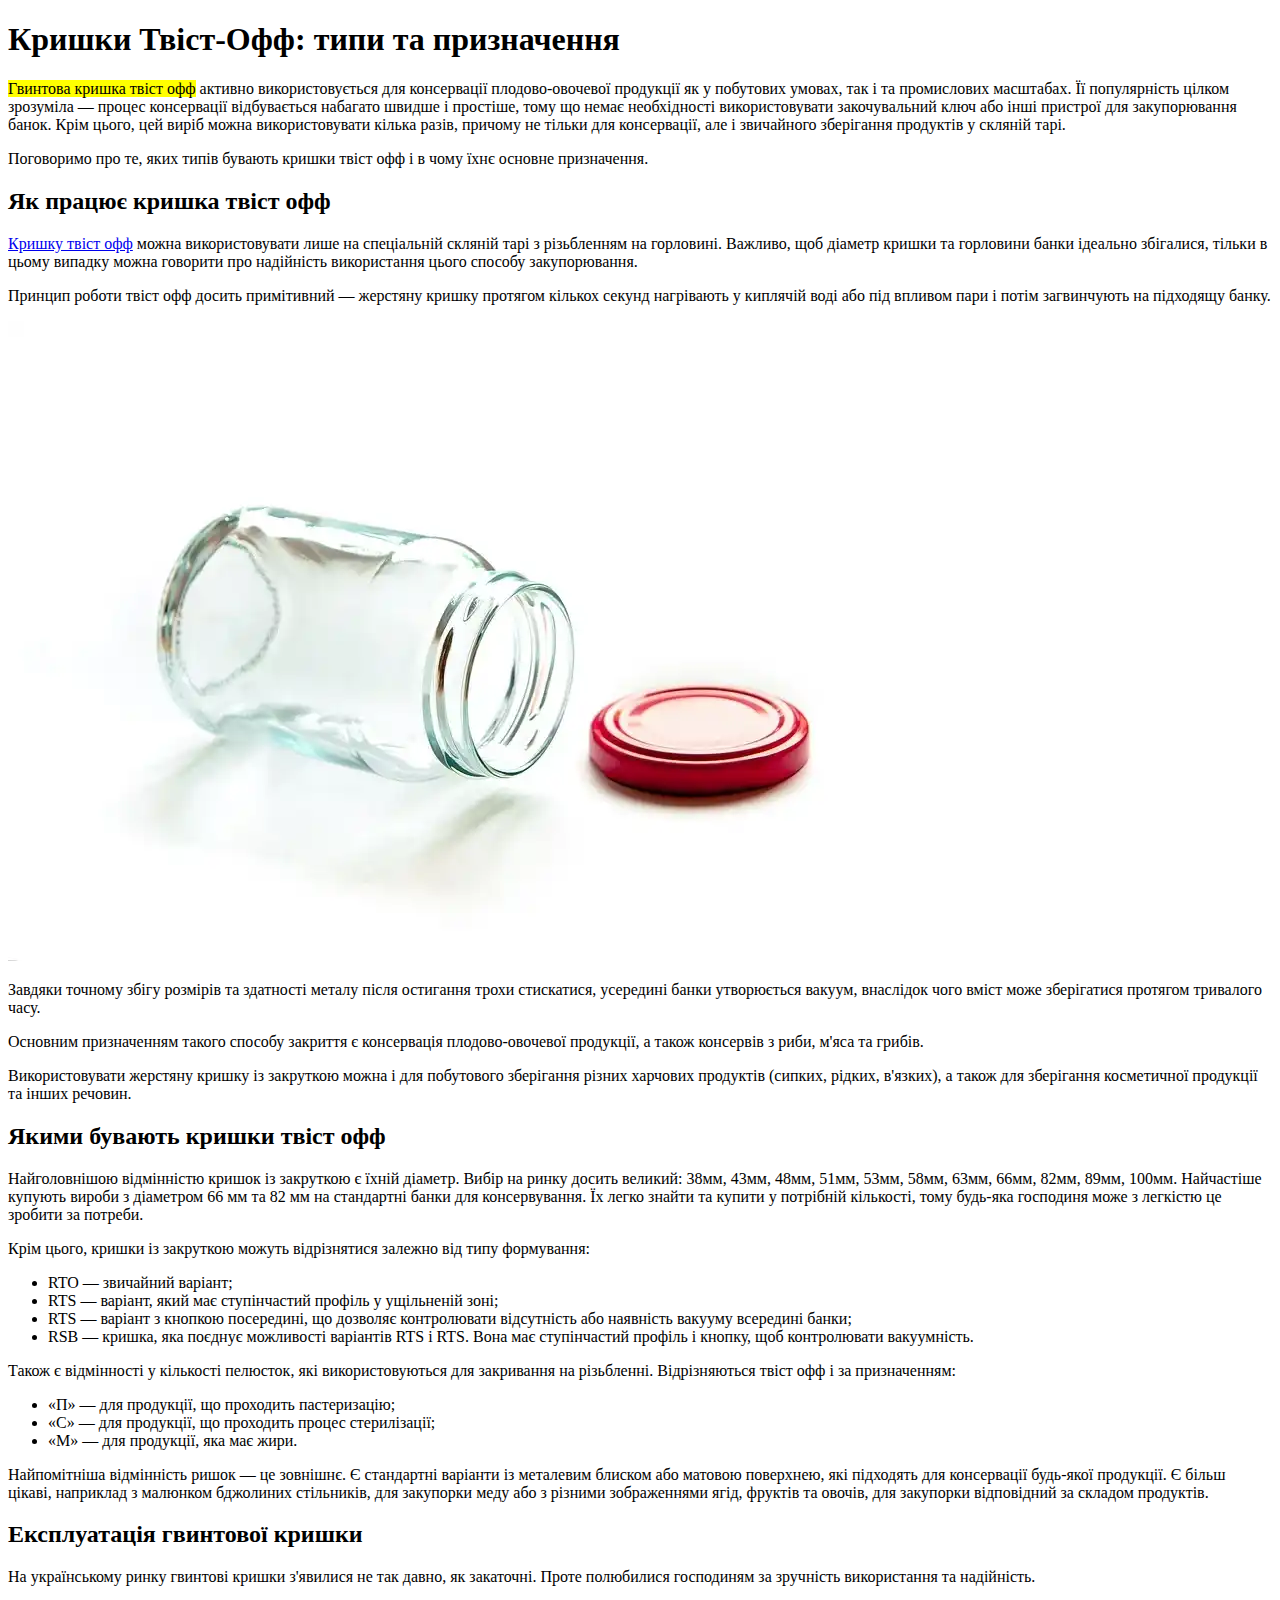
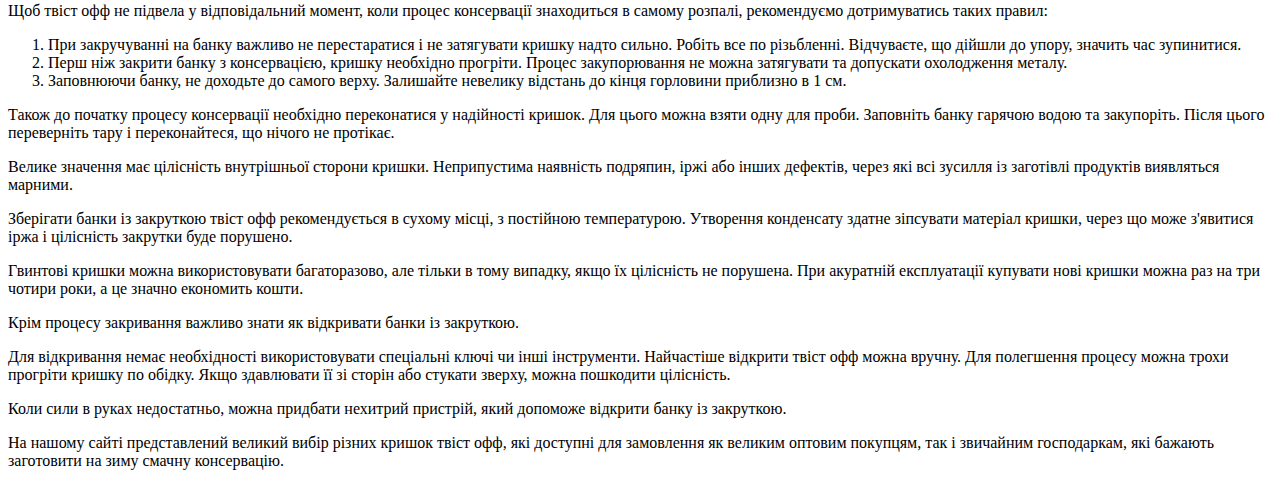
<file: lesson_02/index.html>
<!DOCTYPE html>
<html lang="en">
   <head>
      <meta charset="UTF-8">
      <meta name="viewport" content="width=device-width, initial-scale=1.0">
      <title>Lesson 2</title>
   </head>
   <body>
      <header></header>
      <main>
         <div class="article-wrapper">
            <h1>Кришки Твіст-Офф: типи та призначення</h1>
            <p>
               <mark>Гвинтова кришка твіст офф</mark> активно використовується
               для
               консервації
               плодово-овочевої продукції як у побутових умовах, так і та
               промислових масштабах. Її популярність цілком зрозуміла &mdash;
               процес консервації відбувається набагато швидше і простіше, тому
               що
               немає необхідності використовувати закочувальний ключ або інші
               пристрої для закупорювання банок. Крім цього, цей виріб можна
               використовувати кілька разів, причому не тільки для консервації,
               але
               і звичайного зберігання продуктів у скляній тарі.
            </p>
            <p>
               Поговоримо про те, яких типів бувають кришки твіст офф і в чому
               їхнє
               основне призначення.
            </p>
            <h2>Як працює кришка твіст офф</h2>
            <p>
               <a href="#">Кришку твіст офф</a> можна використовувати лише на
               спеціальній скляній тарі з різьбленням на горловині. Важливо, щоб
               діаметр кришки та
               горловини банки ідеально збігалися, тільки в цьому випадку можна
               говорити про надійність використання цього способу
               закупорювання.
            </p>
            <p>
               Принцип роботи твіст офф досить примітивний &mdash; жерстяну
               кришку
               протягом кількох секунд нагрівають у киплячій воді або під
               впливом
               пари і потім загвинчують на підходящу банку.
            </p>
            <div class="image">
               <img src="img/twist.webp" alt="Банки твіст-офф">
            </div>
            <p>
               Завдяки точному збігу розмірів та здатності металу після
               остигання
               трохи стискатися, усередині банки утворюється вакуум, внаслідок
               чого
               вміст може зберігатися протягом тривалого часу.
            </p>
            <p>
               Основним призначенням такого способу закриття є консервація
               плодово-овочевої продукції, а також консервів з риби, м'яса та
               грибів.
            </p>
            <p>
               Використовувати жерстяну кришку із закруткою можна і для
               побутового
               зберігання різних харчових продуктів (сипких, рідких, в'язких), а
               також для зберігання косметичної продукції та інших речовин.
            </p>
            <h2>Якими бувають кришки твіст офф</h2>
            <p>
               Найголовнішою відмінністю кришок із закруткою є їхній діаметр.
               Вибір на ринку досить великий: 38мм, 43мм, 48мм, 51мм, 53мм,
               58мм,
               63мм, 66мм, 82мм, 89мм, 100мм. Найчастіше купують вироби з
               діаметром 66
               мм та 82 мм на стандартні банки для консервування. Їх легко
               знайти
               та купити у потрібній кількості, тому будь-яка господиня може з
               легкістю це зробити за потреби.
            </p>
            <p>
               Крім цього, кришки із закруткою можуть відрізнятися залежно від
               типу формування:
            </p>
            <ul>
               <li>RTO &mdash; звичайний варіант;</li>
               <li>
                  RTS &mdash; варіант, який має ступінчастий профіль
                  у ущільненій зоні;
               </li>
               <li>
                  RTS &mdash; варіант з кнопкою посередині, що
                  дозволяє контролювати відсутність або наявність вакууму
                  всередині
                  банки;
               </li>
               <li>
                  RSB &mdash; кришка, яка поєднує можливості
                  варіантів RTS і RTS. Вона має ступінчастий профіль і кнопку,
                  щоб
                  контролювати вакуумність.
               </li>
            </ul>
            <p>
               Також є відмінності у кількості пелюсток, які використовуються
               для
               закривання на різьбленні. Відрізняються твіст офф і за
               призначенням:
            </p>
            <ul>
               <li>
                  «П» &mdash; для продукції, що проходить
                  пастеризацію;
               </li>
               <li>
                  «С» &mdash; для продукції, що проходить процес
                  стерилізації;
               </li>
               <li>«M» &mdash; для продукції, яка має жири.</li>
            </ul>
            <p>
               Найпомітніша відмінність ришок &mdash; це зовнішнє. Є стандартні
               варіанти із металевим блиском або матовою поверхнею, які
               підходять
               для консервації будь-якої продукції. Є більш цікаві, наприклад з
               малюнком бджолиних стільників, для закупорки меду або з різними
               зображеннями ягід, фруктів та овочів, для закупорки відповідний
               за
               складом продуктів.
            </p>
            <h2>Експлуатація гвинтової кришки</h2>
            <p>
               На українському ринку гвинтові кришки з'явилися не так давно, як
               закаточні. Проте полюбилися господиням за зручність використання
               та
               надійність.
            </p>
            <p>
               Щоб твіст офф не підвела у відповідальний момент, коли процес
               консервації знаходиться в самому розпалі, рекомендуємо
               дотримуватись
               таких правил:
            </p>
            <ol>
               <li>
                  При закручуванні на банку важливо не перестаратися
                  і не затягувати кришку надто сильно. Робіть все по різьбленні.
                  Відчуваєте, що дійшли до упору, значить час зупинитися.
               </li>
               <li>
                  Перш ніж закрити банку з консервацією, кришку
                  необхідно прогріти. Процес закупорювання не можна затягувати
                  та
                  допускати охолодження металу.
               </li>
               <li>
                  Заповнюючи банку, не доходьте до самого верху.
                  Залишайте невелику відстань до кінця горловини приблизно в 1
                  см.
               </li>
            </ol>
            <p>
               Також до початку процесу консервації необхідно переконатися у
               надійності кришок. Для цього можна взяти одну для проби.
               Заповніть
               банку гарячою водою та закупоріть. Після цього переверніть тару і
               переконайтеся, що нічого не протікає.
            </p>
            <p>
               Велике значення має цілісність внутрішньої сторони кришки.
               Неприпустима наявність подряпин, іржі або інших дефектів, через
               які
               всі зусилля із заготівлі продуктів виявляться марними.
            </p>
            <p>Зберігати <span>банки із закруткою твіст офф</span>
               рекомендується в
               сухому місці, з
               постійною температурою. Утворення конденсату здатне зіпсувати
               матеріал кришки, через що може з'явитися іржа і цілісність
               закрутки
               буде порушено.
            </p>
            <p>
               Гвинтові кришки можна використовувати багаторазово, але тільки в
               тому випадку, якщо їх цілісність не порушена. При акуратній
               експлуатації купувати нові кришки можна раз на три чотири роки, а
               це
               значно економить кошти.
            </p>
            <p>
               Крім процесу закривання важливо знати як відкривати банки із
               закруткою.
            </p>
            <p>
               Для відкривання немає необхідності використовувати спеціальні
               ключі
               чи інші інструменти. Найчастіше відкрити твіст офф можна вручну.
               Для
               полегшення процесу можна трохи прогріти кришку по обідку. Якщо
               здавлювати її зі сторін або стукати зверху, можна пошкодити
               цілісність.
            </p>
            <p>
               Коли сили в руках недостатньо, можна придбати нехитрий пристрій,
               який допоможе відкрити банку із закруткою.
            </p>
            <p>
               На нашому сайті представлений великий вибір різних кришок твіст
               офф,
               які доступні для замовлення як великим оптовим покупцям, так і
               звичайним господаркам, які бажають заготовити на зиму смачну
               консервацію.
            </p>
         </div>
      </main>
      <footer></footer>
   </body>
</html>
</file>
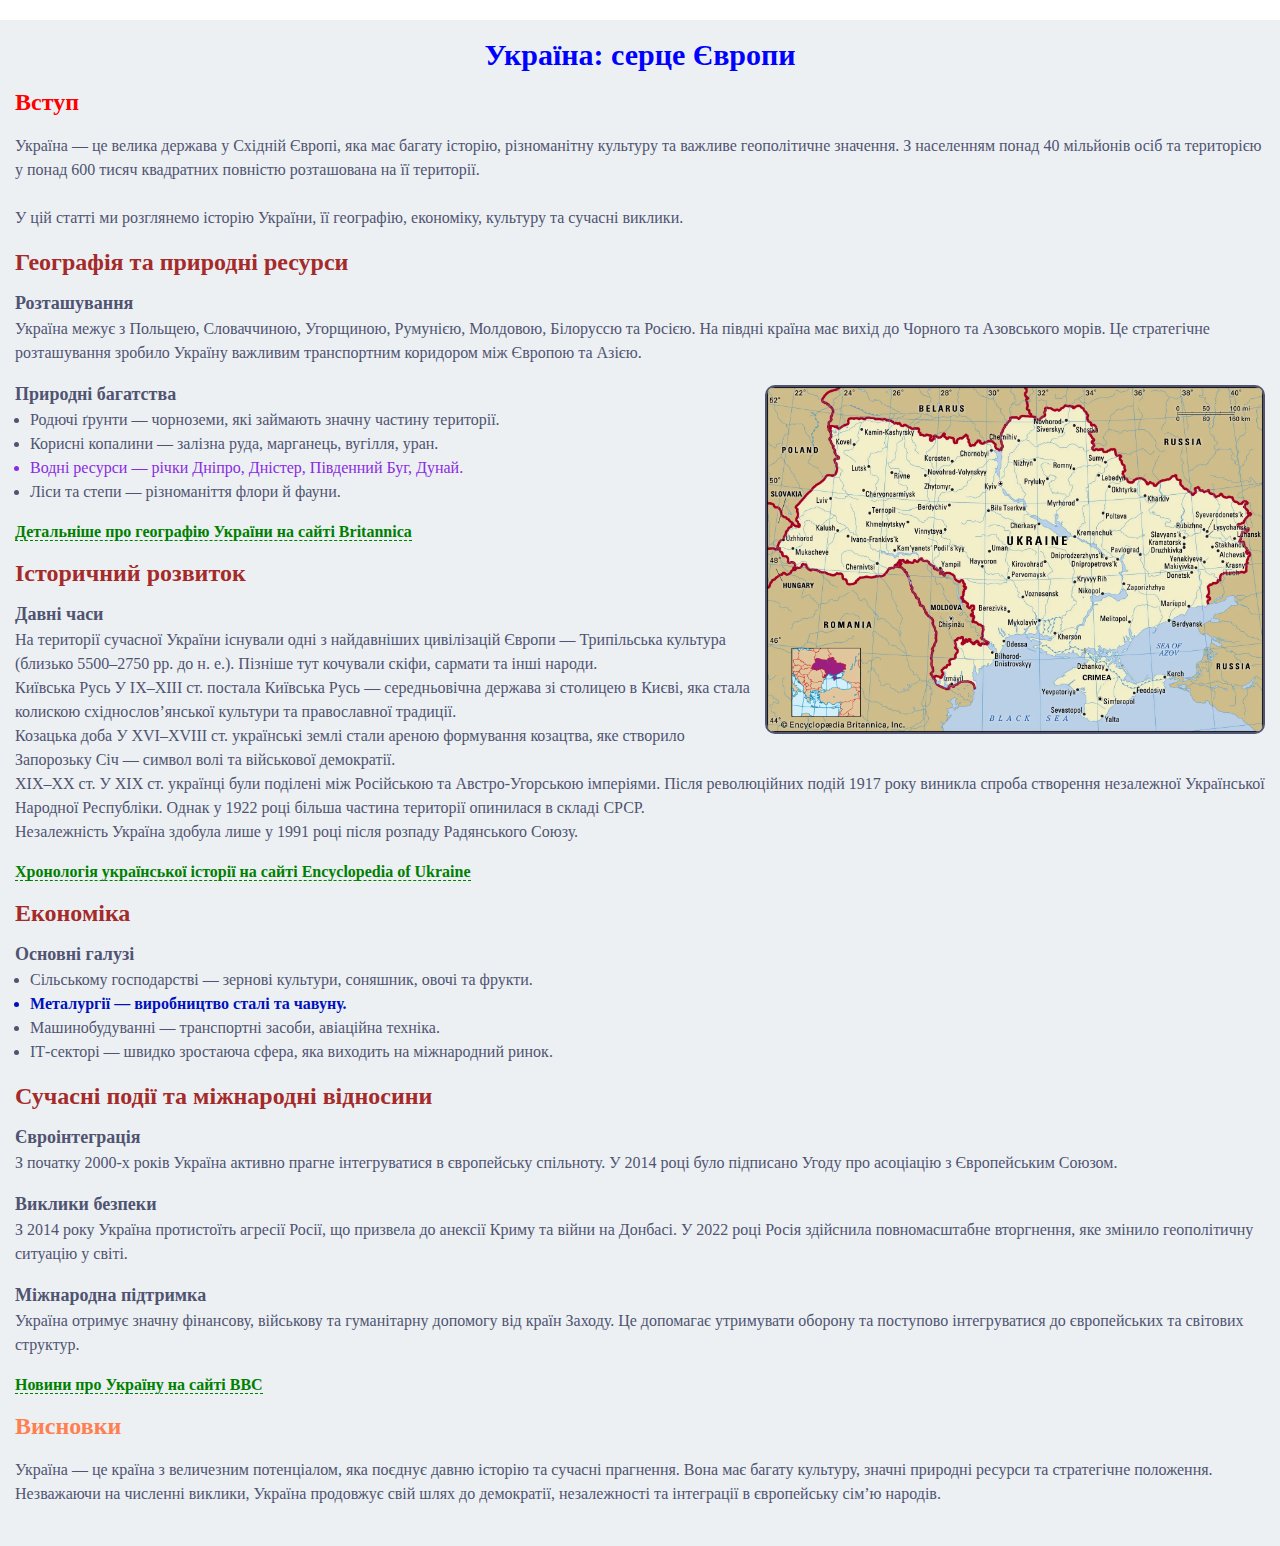
<file: lesson_03/index.html>
<!DOCTYPE html>
<html lang="uk">
   <head>
      <meta charset="UTF-8">
      <meta name="viewport" content="width=device-width, initial-scale=1.0">
      <title>Lesson 3</title>
      <link rel="stylesheet" href="css/style.css">
   </head>
   <body>
      <article class="article">
         <h1 class="article__title" id="main_title">Україна: серце Європи</h1>
         <h2 class="article__sub-title first_sub-title">Вступ</h2>
         <p>
            Україна — це велика держава у Східній Європі, яка має багату історію, різноманітну культуру та важливе геополітичне значення. З населенням понад 40 мільйонів осіб та територією у понад 600 тисяч квадратних повністю розташована на її
            території.
            <br>
            <br>
            У цій статті ми розглянемо історію України, її географію, економіку, культуру та сучасні виклики.
         </p>
         <h2 class="article__sub-title">Географія та природні ресурси</h2>
         <h3 class="article__sub-sub-title">Розташування</h3>
         <p>
            Україна межує з Польщею, Словаччиною, Угорщиною, Румунією, Молдовою, Білоруссю та Росією. На півдні країна має вихід до Чорного та Азовського морів. Це стратегічне розташування зробило Україну важливим транспортним коридором між Європою
            та Азією.
         </p>
         <div class="article__image">
            <img src="img/ukraine_map.webp" alt="Мапа України" class="article__img" title="Мапа України">
         </div>
         <h3 class="article__sub-sub-title">Природні багатства</h3>
         <ul class="article__list">
            <li>Родючі ґрунти — чорноземи, які займають значну частину території.</li>
            <li>Корисні копалини — залізна руда, марганець, вугілля, уран.</li>
            <li class="item">Водні ресурси — річки Дніпро, Дністер, Південний Буг, Дунай.</li>
            <li>Ліси та степи — різноманіття флори й фауни.</li>
         </ul>
         <a href="https://www.britannica.com/place/Ukraine" target="_blank">
            Детальніше про географію України на сайті
            Britannica
         </a>
         <h2 class="article__sub-title">Історичний розвиток</h2>
         <h3 class="article__sub-sub-title">Давні часи</h3>
         <p>
            На території сучасної України існували одні з найдавніших цивілізацій Європи — Трипільська культура (близько 5500–2750 рр. до н. е.). Пізніше тут кочували скіфи, сармати та інші
            народи.
            <br>
            Київська Русь
            У IX–XIII ст. постала Київська Русь — середньовічна держава зі столицею в Києві, яка стала колискою східнослов’янської культури та православної традиції.
            <br>
            Козацька доба
            У XVI–XVIII ст. українські землі стали ареною формування козацтва, яке створило Запорозьку Січ — символ волі та військової демократії.
            <br>
            XIX–XX ст.
            У XIX ст. українці були поділені між Російською та Австро-Угорською
            імперіями. Після революційних подій 1917 року виникла спроба
            створення незалежної Української Народної Республіки. Однак у 1922
            році більша частина території опинилася в складі СРСР.
            <br>
            Незалежність Україна здобула лише у 1991 році після розпаду
            Радянського Союзу.
         </p>
         <a href="https://www.encyclopediaofukraine.com/" target="_blank">
            Хронологія української історії на сайті Encyclopedia
            of Ukraine
         </a>
         <h2 class="article__sub-title">Економіка</h2>
         <h3 class="article__sub-sub-title">Основні галузі</h3>
         <ul class="article__list list_productions">
            <li> Сільському господарстві — зернові культури, соняшник, овочі та фрукти.</li>
            <li>Металургії — виробництво сталі та чавуну.</li>
            <li>Машинобудуванні — транспортні засоби, авіаційна техніка.</li>
            <li>ІТ-секторі — швидко зростаюча сфера, яка виходить на міжнародний ринок.</li>
         </ul>
         <h2 class="article__sub-title">Сучасні події та міжнародні відносини</h2>
         <h3 class="article__sub-sub-title">Євроінтеграція</h3>
         <p>
            З початку 2000-х років Україна активно прагне інтегруватися в
            європейську спільноту. У 2014 році було підписано Угоду про
            асоціацію з Європейським Союзом.
         </p>
         <h3 class="article__sub-sub-title">Виклики безпеки</h3>
         <p>
            З 2014 року Україна протистоїть агресії Росії, що призвела до
            анексії Криму та війни на Донбасі. У 2022 році Росія здійснила
            повномасштабне вторгнення, яке змінило геополітичну ситуацію у
            світі.
         </p>
         <h3 class="article__sub-sub-title">Міжнародна підтримка</h3>
         <p>
            Україна отримує значну фінансову, військову та гуманітарну допомогу
            від країн Заходу. Це допомагає утримувати оборону та поступово
            інтегруватися до європейських та світових структур.
         </p>
         <a href="https://www.bbc.com/ukrainian" target="_blank">Новини про Україну на сайті BBC</a>
         <h2 class="article__sub-title last_sub-title">Висновки</h2>
         <p>
            Україна — це країна з величезним потенціалом, яка поєднує давню
            історію та сучасні прагнення. Вона має багату культуру, значні
            природні ресурси та стратегічне положення. Незважаючи на численні
            виклики, Україна продовжує свій шлях до демократії, незалежності та
            інтеграції в європейську сім’ю народів.
         </p>
      </article>
   </body>
</html>
</file>
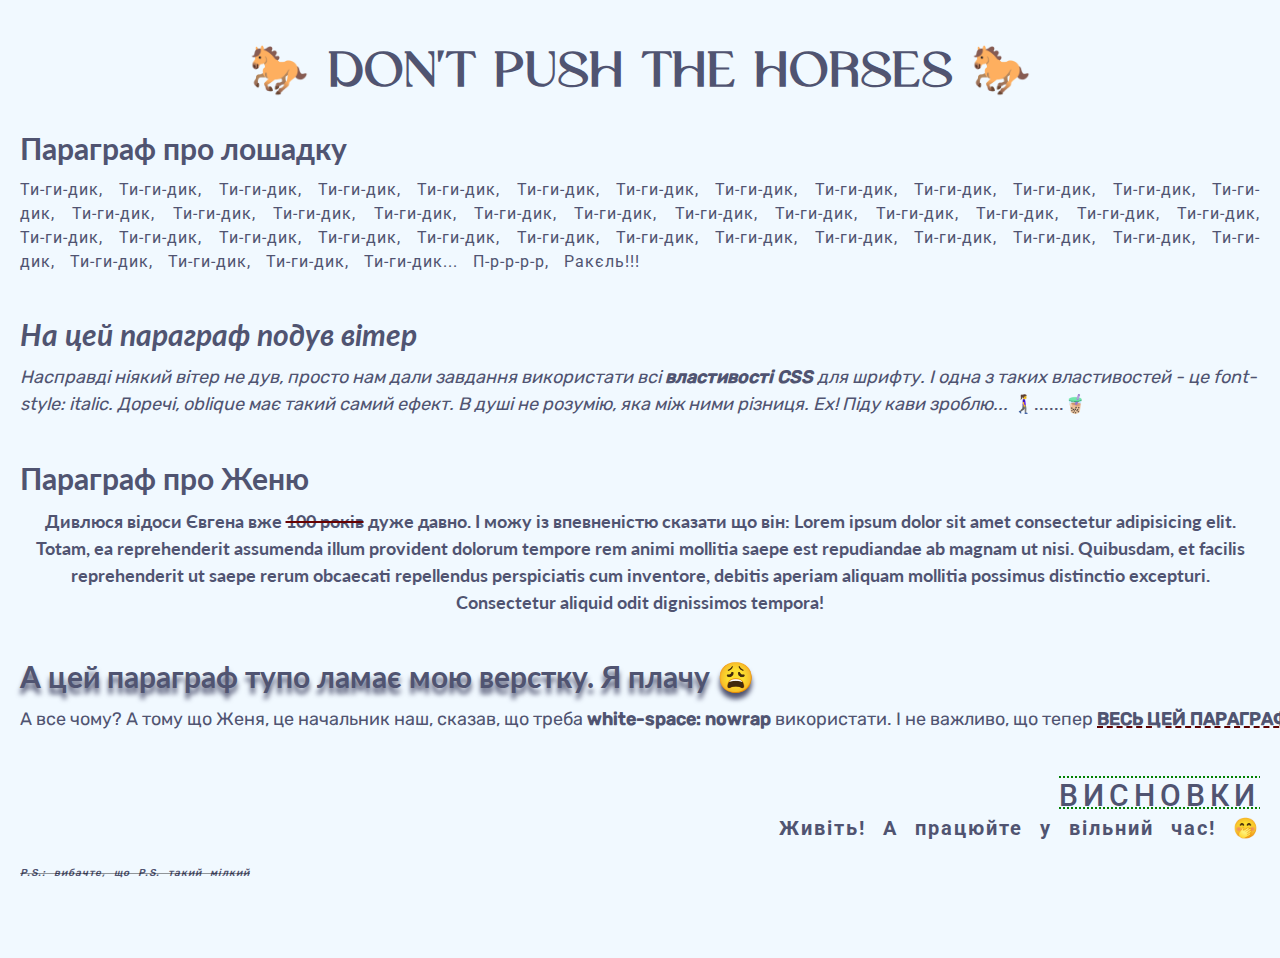
<file: lesson_04/index.html>
<!DOCTYPE html>
<html lang="uk">
   <head>
      <meta charset="UTF-8">
      <meta name="viewport" content="width=device-width, initial-scale=1.0">
      <title>Lesson 4</title>
      <link rel="preconnect" href="https://fonts.googleapis.com">
      <link rel="preconnect" href="https://fonts.gstatic.com" crossorigin>
      <link href="https://fonts.googleapis.com/css2?family=Roboto:wght@400;500&display=swap" rel="stylesheet">
      <link href="https://fonts.googleapis.com/css2?family=Lato:wght@400;700&display=swap" rel="stylesheet">
      <link rel="stylesheet" href="css/style.css">
   </head>
   <body>
      <article class="article">
         <h1 class="title letter-spacing">🐎 Don't push the horses 🐎</h1>

         <h2 class="sub__title">Параграф про лошадку</h2>
         <p class="one">Ти-ги-дик, Ти-ги-дик, Ти-ги-дик, Ти-ги-дик, Ти-ги-дик, Ти-ги-дик, Ти-ги-дик, Ти-ги-дик, Ти-ги-дик, Ти-ги-дик, Ти-ги-дик, Ти-ги-дик, Ти-ги-дик, Ти-ги-дик, Ти-ги-дик, Ти-ги-дик, Ти-ги-дик, Ти-ги-дик, Ти-ги-дик, Ти-ги-дик, Ти-ги-дик, Ти-ги-дик, Ти-ги-дик, Ти-ги-дик, Ти-ги-дик, Ти-ги-дик, Ти-ги-дик, Ти-ги-дик, Ти-ги-дик, Ти-ги-дик, Ти-ги-дик, Ти-ги-дик, Ти-ги-дик, Ти-ги-дик, Ти-ги-дик, Ти-ги-дик, Ти-ги-дик, Ти-ги-дик, Ти-ги-дик, Ти-ги-дик, Ти-ги-дик, Ти-ги-дик... П-р-р-р-р, Ракєль!!!</p>

         <h2 class="sub__title italic">На цей параграф подув вітер</h2>
         <p class="two">Насправді ніякий вітер не дув, просто нам дали завдання використати всі <span class="bold">властивості CSS</span> для шрифту. І одна з таких властивостей - це font-style: italic. Доречі, oblique має такий самий ефект. В душі не розумію, яка між ними різниця. Ех! Піду кави зроблю... <span class="normal">🚶‍♀️‍➡️......🧋</span></p>

         <h2 class="sub__title">Параграф про Женю</h2>
         <p class="three align-center">Дивлюся відоси Євгена вже <span class="bold line-through">100 років</span> дуже давно. І можу із впевненістю сказати що він: Lorem ipsum dolor sit amet consectetur adipisicing elit. Totam, ea reprehenderit assumenda illum provident dolorum tempore rem animi mollitia saepe est repudiandae ab magnam ut nisi. Quibusdam, et facilis reprehenderit ut saepe rerum obcaecati repellendus perspiciatis cum inventore, debitis aperiam aliquam mollitia possimus distinctio excepturi. Consectetur aliquid odit dignissimos tempora!</p>

         <h2 class="sub__title shadow">А цей параграф тупо ламає мою верстку. Я плачу 😩</h2>
         <p class="four">А все чому? А тому що Женя, це начальник наш, сказав, що треба <span class="bold">white-space: nowrap</span> використати. І не важливо, що тепер <span class="uppercase bold underline">весь цей параграф</span> в одну строчку, як паровозік вистроївся... Ту-тууууу! Чух-чух, чух-чух! Чух-чух, чух-чух! Чух-чух, чух-чух! Чух-чух, чух-чух! Чух-чух, чух-чух! Чух-чух, чух-чух! Чух-чух, чух-чух! Чух-чух, чух-чух! Чух-чух, чух-чух! Чух-чух, чух-чух! Чух-чух, чух-чух! Чух-чух, чух-чух! Чух-чух, чух-чух! Чух-чух, чух-чух! </p>

         <h2 class="sub__title last uppercase">Висновки</h2>
         <p class="five">Живіть! А працюйте у вільний час! 🤭</p>

         <p class="ps">P.S.: вибачте, що P.S. такий мілкий</p>
      </article>
   </body>
</html>
</file>
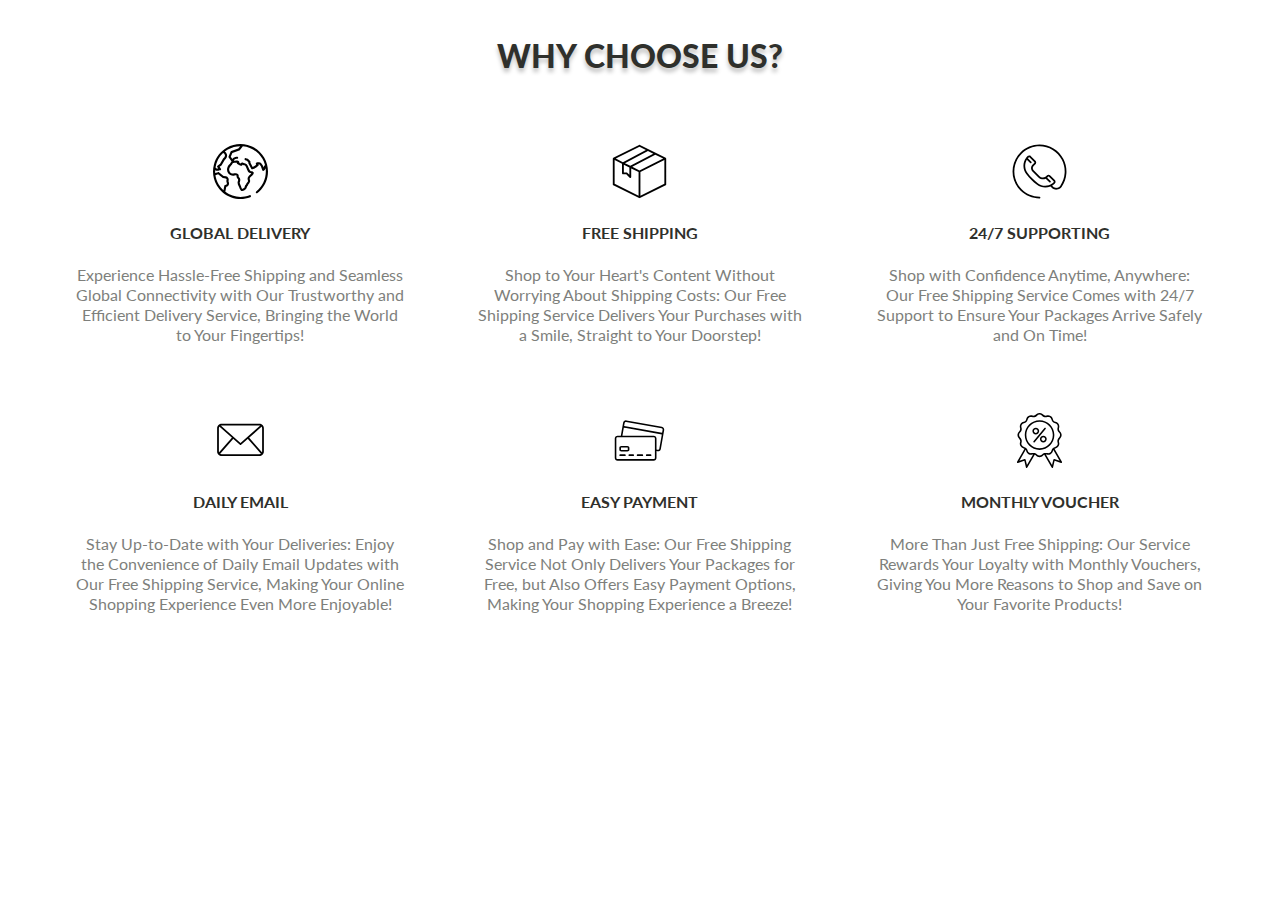
<file: lesson_05/index.html>
<!DOCTYPE html>
<html lang="en">
   <head>
      <meta charset="UTF-8">
      <meta name="viewport" content="width=device-width, initial-scale=1.0">
      <title>Lesson 5</title>
      <link rel="preconnect" href="https://fonts.googleapis.com">
      <link rel="preconnect" href="https://fonts.gstatic.com" crossorigin>
      <link href="https://fonts.googleapis.com/css2?family=Lato:wght@400;700;900&display=swap" rel="stylesheet">
      <link rel="stylesheet" href="css/style.css">
   </head>
   <body>
      <section class="reasons">
         <div class="reasons__container">
            <h1 class="title">WHY CHOOSE US?</h1>
            <div class="reasons__items">
               <div class="reasons__intem">
                  <img src="img/earth.svg" alt="earth-icon" class="reasons__img" width="55" height="55">
                  <h2 class="reasons__sub-title">GLOBAL DELIVERY</h2>
                  <p class="reasons__text">Experience Hassle-Free Shipping and Seamless Global Connectivity with Our Trustworthy and Efficient Delivery Service, Bringing the World to Your Fingertips!</p>
               </div>
               <div class="reasons__intem">
                  <img src="img/box.svg" alt="box-icon" class="reasons__img" width="55" height="55">
                  <h2 class="reasons__sub-title">FREE SHIPPING</h2>
                  <p class="reasons__text">Shop to Your Heart's Content Without Worrying About Shipping Costs: Our Free Shipping Service Delivers Your Purchases with a Smile, Straight to Your Doorstep!</p>
               </div>
               <div class="reasons__intem">
                  <img src="img/phone.svg" alt="phone-icon" class="reasons__img" width="55" height="55">
                  <h2 class="reasons__sub-title">24/7 SUPPORTING</h2>
                  <p class="reasons__text">Shop with Confidence Anytime, Anywhere: Our Free Shipping Service Comes with 24/7 Support to Ensure Your Packages Arrive Safely and On Time!</p>
               </div>
               <div class="reasons__intem">
                  <img src="img/mail.svg" alt="mail-icon" class="reasons__img" width="55" height="55">
                  <h2 class="reasons__sub-title">DAILY EMAIL</h2>
                  <p class="reasons__text">Stay Up-to-Date with Your Deliveries: Enjoy the Convenience of Daily Email Updates with Our Free Shipping Service, Making Your Online Shopping Experience Even More Enjoyable!</p>
               </div>
               <div class="reasons__intem">
                  <img src="img/card.svg" alt="card-icon" class="reasons__img" width="55" height="55">
                  <h2 class="reasons__sub-title">EASY PAYMENT</h2>
                  <p class="reasons__text">Shop and Pay with Ease: Our Free Shipping Service Not Only Delivers Your Packages for Free, but Also Offers Easy Payment Options, Making Your Shopping Experience a Breeze!</p>
               </div>
               <div class="reasons__intem">
                  <img src="img/voucher.svg" alt="voucher-icon" class="reasons__img" width="55" height="55">
                  <h2 class="reasons__sub-title">MONTHLY  VOUCHER</h2>
                  <p class="reasons__text">More Than Just Free Shipping: Our Service Rewards Your Loyalty with Monthly Vouchers, Giving You More Reasons to Shop and Save on Your Favorite Products!</p>
               </div>
            </div>
         </div>
      </section>
   </body>
</html>
</file>
<file: lesson_03/css/style.css>
@import url(reset.css);

html,
body {
   color: #505471;
   font-family: 'trebuchet ms', 'sans-serif';
}

.article {
   max-width: 1280px;
   margin: 20px auto;
   padding: 20px 15px;
   background-color: #ecf0f3;
}

.article__title {
   margin-bottom: 20px;
   font-size: 30px;
   font-weight: bold;
   text-align: center;
}

#main_title {
   color: blue;
}

.article__sub-title {
   margin-bottom: 20px;
   color: brown;
   font-size: 24px;
   font-weight: bold;
}

[class*="first"] {
   color: red;
}

.article__sub-sub-title {
   margin-bottom: 5px;
   font-size: 18px;
   font-weight: bold;
}

.article p {
   margin-bottom: 20px;
   line-height: 1.5;
}

.article__list {
   margin-bottom: 20px;
   padding-left: 15px;
}

.article__list li {
   line-height: 1.5;
}

.article__list li.item {
   color: blueviolet;
}

.article__list.list_productions li:first-child+li {
   color: #0010bd;
   font-weight: bold;
}

.article a {
   display: inline-block;
   margin-bottom: 20px;
   color: green;
   border-bottom: 1px dashed green;
   font-weight: bold;
}

.article__image {
   float: right;
   max-width: 500px;
   margin-bottom: 20px;
   border: 2px solid #505471;
   border-radius: 10px;
   overflow: clip;
}

.article__sub-title.last_sub-title {
   color: coral;
}
</file>
<file: lesson_04/css/style.css>
@import url(reset.css);
@import url(fonts.css);

html,
body {
   color: #505471;
   font-family: "Rubik", sans-serif;
}

article {
   max-width: 1440px;
   min-height: 100vh;
   margin: 0 auto;
   padding: 50px 20px;
   background-color: #f1f9ff;
}

.title {
   margin-bottom: 20px;
   font-family: "Praysire-Demo", sans-serif;
   font-size: 48px;
   font-weight: bold;
   text-align: center;
   text-transform: uppercase;
   /* text-shadow: 2px 2px #000; */
   /* text-decoration:overline underline; */
}

.sub__title {
   font-family: "Lato", sans-serif;
   font-size: 30px;
   font-weight: 700;
   line-height: 2;
}

p {
   margin-bottom: 30px;
}

p.one {
   font-family: "Roboto", sans-serif;
   text-align: justify;
   letter-spacing: 1px;
   word-spacing: 10px;
   line-height: 1.5;
}

p.two {
   font-size: 18px;
   font-style: italic;
   line-height: 1.5;
}

p.three {
   font-family: "Lato", sans-serif;
   font-size: 18px;
   font-weight: 700;
   line-height: 1.5;
}

p.four {
   font-size: 18px;
   line-height: 1.5;
   white-space: nowrap;
}

p.five {
   font-family: "Roboto", sans-serif;
   font-size: 20px;
   font-weight: 700;
   letter-spacing: 2px;
   word-spacing: 10px;
   text-align: right;
}

.normal {
   font-style: normal;
}

.italic {
   font-style: italic;
}

.align-center {
   text-align: center;
}

.letter-spacing {
   letter-spacing: 1px;
}

.word-spacing {
   word-spacing: 10px;
}

.nowrap {
   white-space: nowrap;
}

.bold {
   font-weight: bold;
}

.line-through {
   text-decoration: line-through 2px rgb(102, 0, 0);
}

.uppercase {
   text-transform: uppercase;
}

.underline {
   text-decoration: underline 2px dashed rgb(90, 0, 0);
}

.shadow {
   text-shadow: 0px 6px 5px #505471;
}

.sub__title.last {
   margin-top: 40px;
   font-family: "Roboto", sans-serif;
   font-weight: 500;
   letter-spacing: 5px;
   text-decoration: overline underline 2px dotted green;
   line-height: 1.5;
   text-align: right;
}

.ps {
   font-family: inherit;
   font-size: 10px;
   font-weight: 500;
   text-decoration: line-through 1px solid rgba(0, 0, 0, 0.4);
   letter-spacing: 1px;
   word-spacing: 5px;
   font-style: oblique;
}
</file>
<file: lesson_05/css/style.css>
@import url(reset.css);
/* @import url(fonts.css); */

html,
body {
   color: #2f302c;
   font-family: "Lato", sans-serif;
}

.reasons {
   max-width: 1380px;
   margin: 0 auto;
   padding: 40px 10px;
   text-align: center;
}

.title {
   margin-bottom: clamp(2.5rem, 1.0714rem + 7.1429vw, 4.5rem);
   font-size: 32px;
   font-weight: 900;
   text-transform: uppercase;
   text-shadow: 0 4px 4px rgba(0, 0, 0, 0.25);
}

.reasons__container {
   max-width: 1180px;
   margin: 0 auto;
}

.reasons__items {
   font-size: 0;
}

.reasons__intem {
   display: inline-block;
   vertical-align: top;
   margin-bottom: 50px;
}

@media (min-width: 424.98px) {
   .reasons__intem {
      width: 50%;
      padding: 0 24px;
   }
}

@media (min-width: 767.98px) {
   .reasons__items {
      margin: 0 -10px;
   }

   .reasons__intem {
      width: 33.333%;
      margin-bottom: 68px;
      padding: 0 34px;
   }


}

.reasons__img {
   width: 55px;
   height: 55px;
   margin-bottom: 26px;
}

.reasons__sub-title {
   margin-bottom: 24px;
   font-size: 16px;
   font-weight: 700;
   text-transform: uppercase;
}

.reasons__text {
   color: #7e7f7c;
   font-size: 16px;
   font-weight: 400;
   line-height: 1.25;
}
</file>
